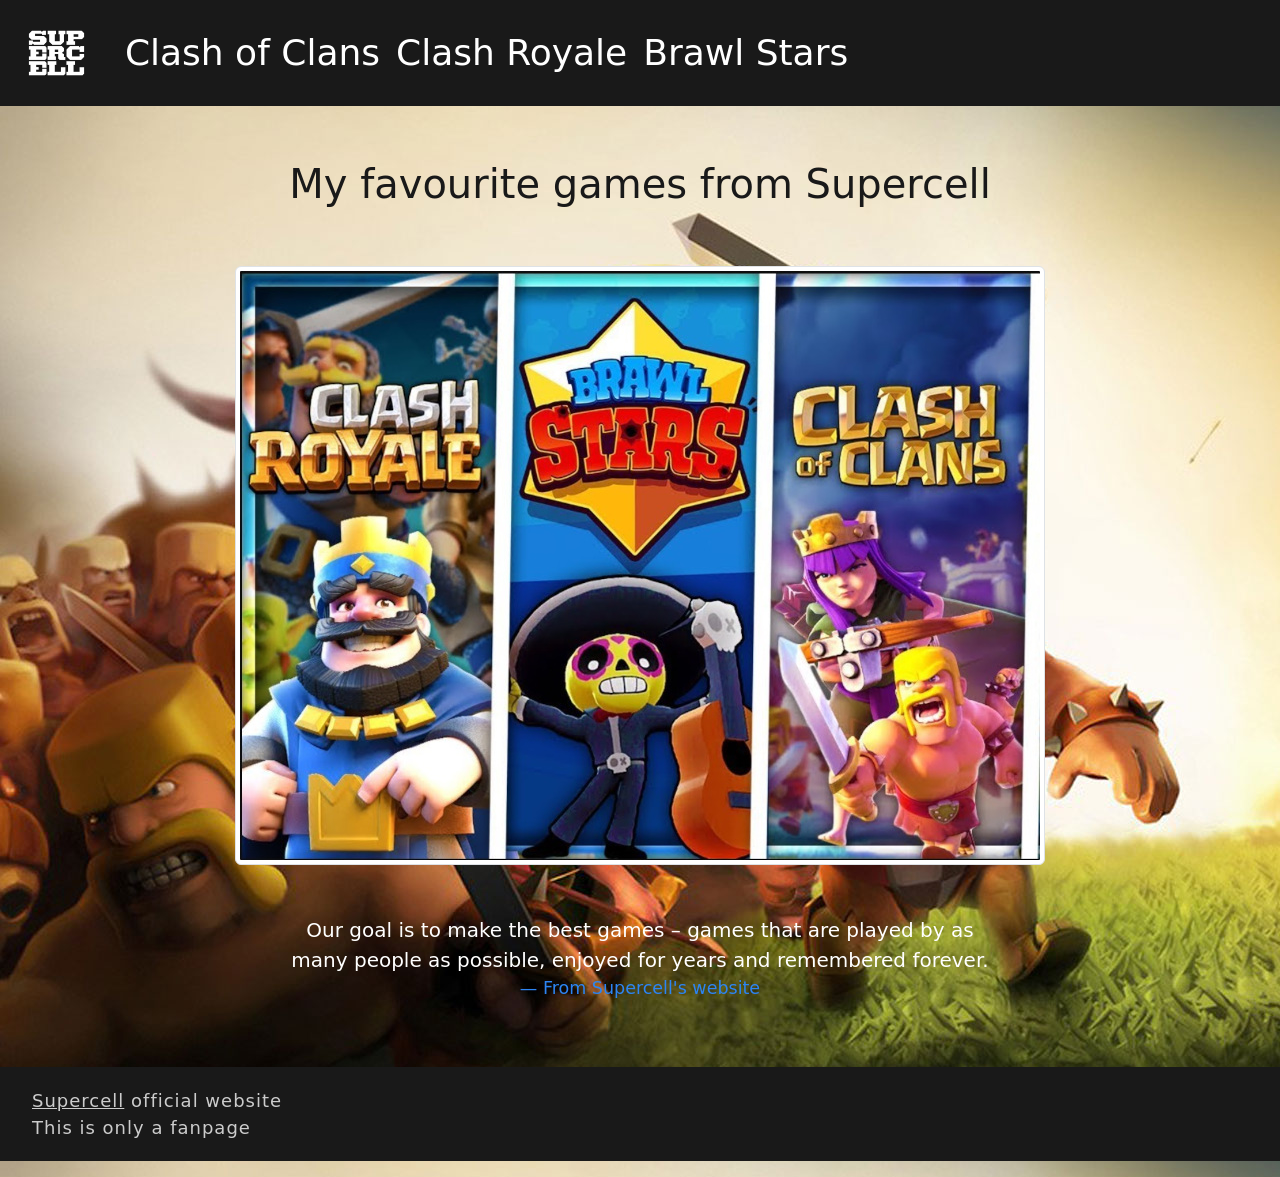
<file: index.html>
<!doctype html>
<html lang="en">
    <head>
        <meta charset="utf-8">
        <meta name="viewport" content="width=device-width, initial-scale=1, shrink-to-fit=no">
        <title>Supercell fanpage</title>
        <script src="https://cdn.jsdelivr.net/npm/bootstrap@5.1.3/dist/js/bootstrap.bundle.min.js"></script>
        <link href="https://cdn.jsdelivr.net/npm/bootstrap@5.1.3/dist/css/bootstrap.min.css" rel="stylesheet">
        <link rel="stylesheet" type="text/css" href="index.css">
    </head>
    <body class="body">
        <header>
          <nav class="navbar navbar-expand-sm">
            <div class="container-fluid">
              <a class="navbar-brand" href="index.html"><img class="logo" src="images/supercell-logo-white-transp.png" height="80" alt="Supercell's logo"></a>
              <button class="navbar-toggler" type="button" data-bs-toggle="collapse" data-bs-target="#collapsibleNavbar">
                <span class="navbar-toggler-icon"><img src="open-iconic-master/svg/menu.svg" height="20" alt="Menu icon"></span>
              </button>
              <div class="collapse navbar-collapse" id="collapsibleNavbar">
                <ul class="navbar-nav">
                  <li class="nav-item">
                    <a class="nav-link" href="sivu1.html">Clash of Clans</a>
                  </li>
                  <li class="nav-item">
                    <a class="nav-link" href="sivu2.html">Clash Royale</a>
                  </li>
                  <li class="nav-item">
                    <a class="nav-link" href="sivu3.html">Brawl Stars</a>
                  </li>
                </ul>
              </div>
            </div>
          </nav> 
        </header>
        <main>
          <div class="container">
            <div class="row">
              <div class="col-sm-12">            
                  <h1 class="text-center">My favourite games from Supercell</h1>
                  <img class="mx-auto img-thumbnail d-block" id="Kansi" src="images/background-img.jpg" alt="Photo of Clash of Clans, Brawl Stars and Clash Royale games">
                <blockquote class="blockquote text-center">
                  <p>Our goal is to make the best games – games that are played by as many people as possible, enjoyed for years and remembered forever.</p>
                  <footer class="blockquote-footer">From Supercell's website</footer>
                </blockquote>
                
              </div>
            </div>
          </div>  
        </main>
        <footer class="footer">
          <div class="container-fluid">
            <ul class="footerul">
              <li><a id="footerlink" href="https://supercell.com/en/">Supercell</a> official website</li>
              <li>This is only a fanpage</li>
              
            </ul>
          </div>
        </footer>
    </body>
</html>
</file>
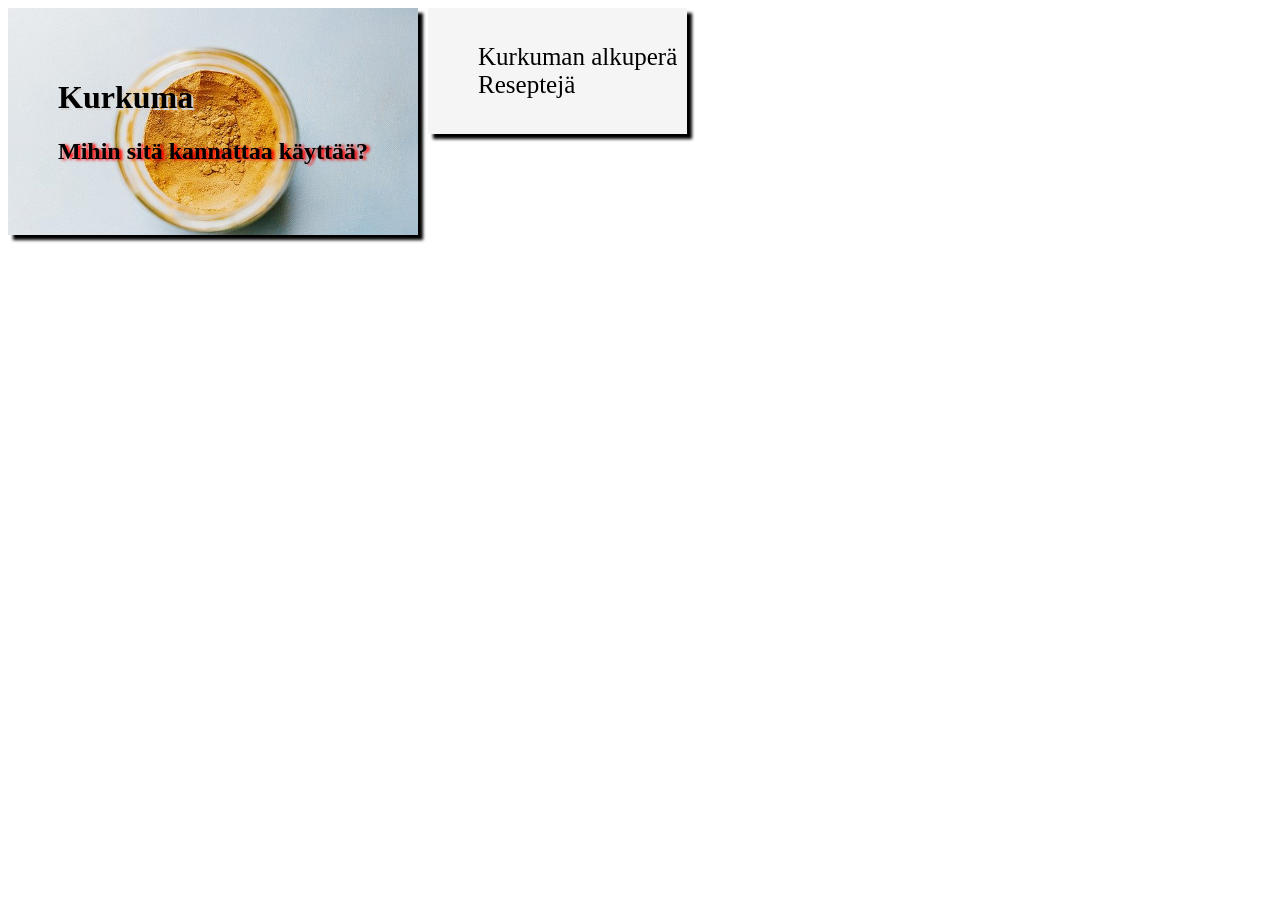
<file: advanced.html>
<!DOCTYPE html>
<html lang="en">
	<head>
		<meta charset="utf-8"/>
		<link rel="stylesheet" type="text/css" href="advanced_style.css">
        <title>advanced css</title>
	</head>
    <body>
        <header class="otsikko">
            <h1 id="pääotsikko">Kurkuma</h1>
            <h2 id="alaotsikko">Mihin sitä kannattaa käyttää?</h2>
        </header>
        <nav>
            <ul>
            <li><a href="index.html">Kurkuman alkuperä</a></li>
            <li><a href="second.html">Reseptejä</a></li> 
            </ul>
        </nav>
    </body>
</html>
</file>
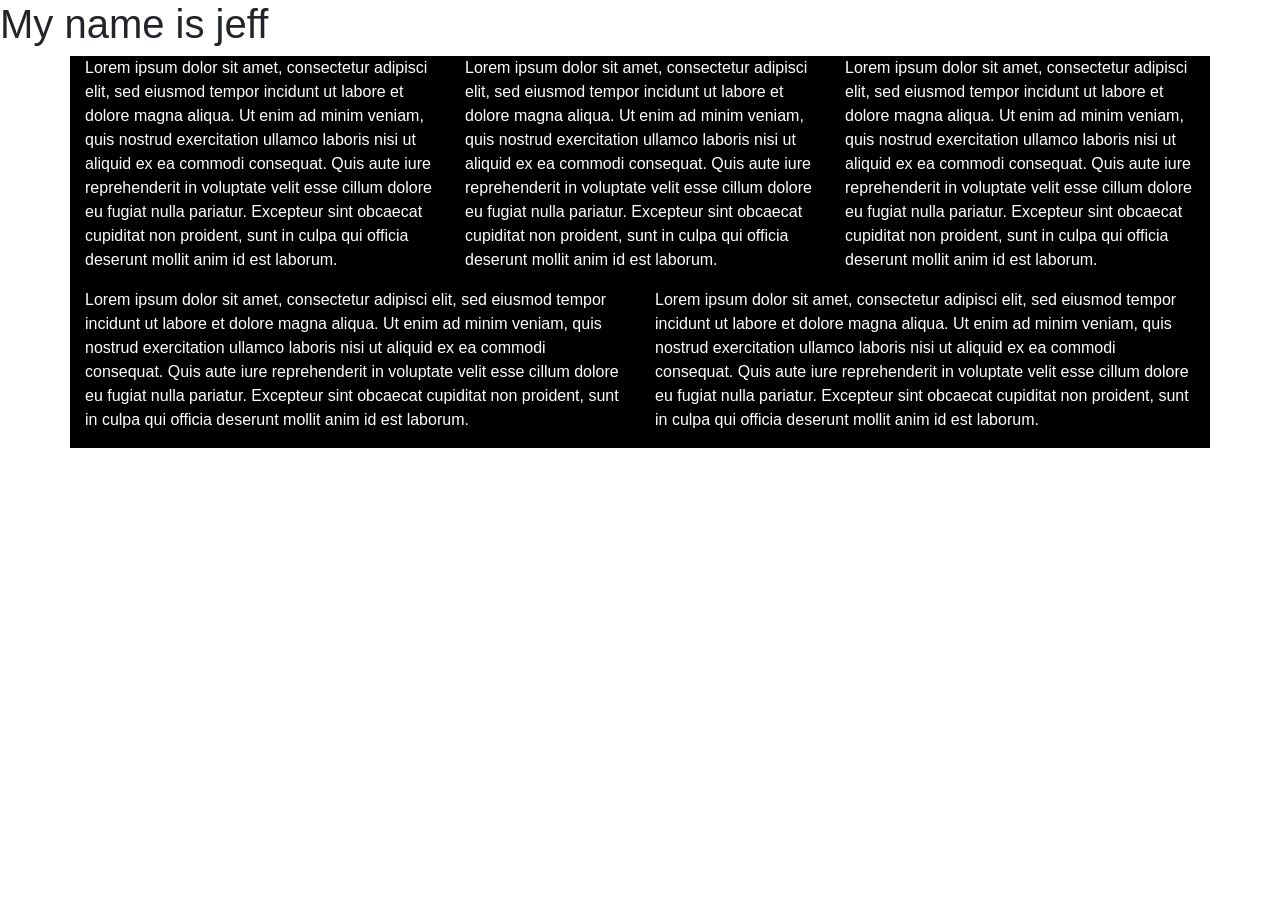
<file: boots.html>
<!doctype html>
<html lang="en">
  <head>
    <!-- Required meta tags -->
    <meta charset="utf-8">
    <meta name="viewport" content="width=device-width, initial-scale=1, shrink-to-fit=no">
    <title>bootstrap</title>
    <!-- Bootstrap CSS -->
    <link rel="stylesheet" href="https://maxcdn.bootstrapcdn.com/bootstrap/4.0.0/css/bootstrap.min.css" integrity="sha384-Gn5384xqQ1aoWXA+058RXPxPg6fy4IWvTNh0E263XmFcJlSAwiGgFAW/dAiS6JXm" crossorigin="anonymous">
    <link rel="stylesheet" type="text/css" href="boots.css">
  </head>
  <body>
    <h1>My name is jeff</h1>
    <div class="container">
    <div class="row">
        <div class="col-sm-4"><p>Lorem ipsum dolor sit amet, consectetur adipisci elit, sed eiusmod tempor incidunt ut labore et dolore magna aliqua. Ut enim ad minim veniam, quis nostrud exercitation ullamco laboris nisi ut aliquid ex ea commodi consequat. Quis aute iure reprehenderit in voluptate velit esse cillum dolore eu fugiat nulla pariatur. Excepteur sint obcaecat cupiditat non proident, sunt in culpa qui officia deserunt mollit anim id est laborum.</p></div>
        <div class="col-sm-4"><p>Lorem ipsum dolor sit amet, consectetur adipisci elit, sed eiusmod tempor incidunt ut labore et dolore magna aliqua. Ut enim ad minim veniam, quis nostrud exercitation ullamco laboris nisi ut aliquid ex ea commodi consequat. Quis aute iure reprehenderit in voluptate velit esse cillum dolore eu fugiat nulla pariatur. Excepteur sint obcaecat cupiditat non proident, sunt in culpa qui officia deserunt mollit anim id est laborum.</p></div>
        <div class="col-sm-4"><p>Lorem ipsum dolor sit amet, consectetur adipisci elit, sed eiusmod tempor incidunt ut labore et dolore magna aliqua. Ut enim ad minim veniam, quis nostrud exercitation ullamco laboris nisi ut aliquid ex ea commodi consequat. Quis aute iure reprehenderit in voluptate velit esse cillum dolore eu fugiat nulla pariatur. Excepteur sint obcaecat cupiditat non proident, sunt in culpa qui officia deserunt mollit anim id est laborum.</p></div>
        </div>
        </div>
    <div class="container">
    <div class="row">
        <div class="col-sm-6"><p>Lorem ipsum dolor sit amet, consectetur adipisci elit, sed eiusmod tempor incidunt ut labore et dolore magna aliqua. Ut enim ad minim veniam, quis nostrud exercitation ullamco laboris nisi ut aliquid ex ea commodi consequat. Quis aute iure reprehenderit in voluptate velit esse cillum dolore eu fugiat nulla pariatur. Excepteur sint obcaecat cupiditat non proident, sunt in culpa qui officia deserunt mollit anim id est laborum.</p></div>
        <div class="col-sm-6"><p>Lorem ipsum dolor sit amet, consectetur adipisci elit, sed eiusmod tempor incidunt ut labore et dolore magna aliqua. Ut enim ad minim veniam, quis nostrud exercitation ullamco laboris nisi ut aliquid ex ea commodi consequat. Quis aute iure reprehenderit in voluptate velit esse cillum dolore eu fugiat nulla pariatur. Excepteur sint obcaecat cupiditat non proident, sunt in culpa qui officia deserunt mollit anim id est laborum.</p></div>
        </div>
        </div>
  </body>
</html>
</file>
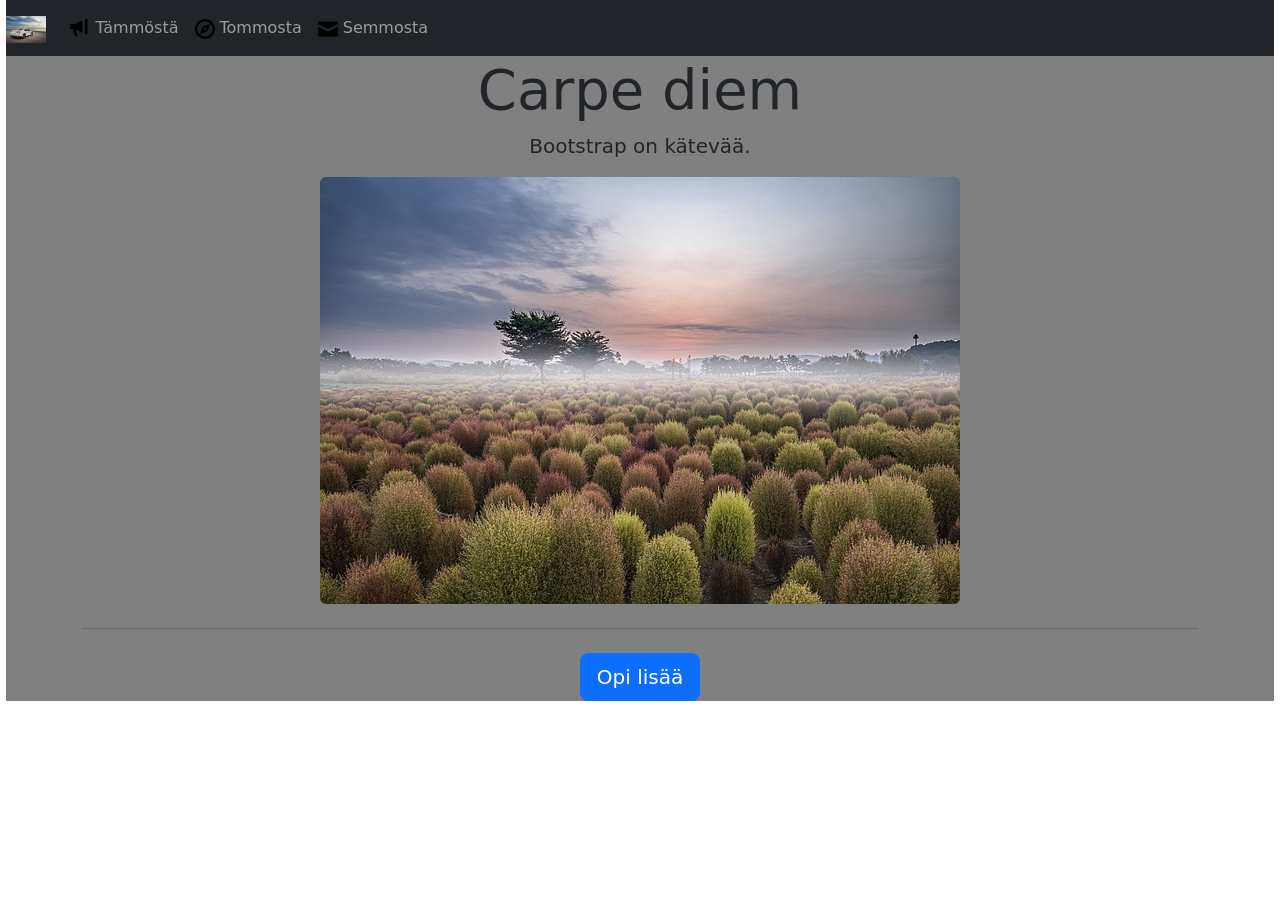
<file: components.html>
<!doctype html>
<html lang="en">
  <head>
    <meta charset="utf-8">
    <meta name="viewport" content="width=device-width, initial-scale=1, shrink-to-fit=no">
    <title>bootstrap</title>
    <script src="https://cdn.jsdelivr.net/npm/bootstrap@5.1.3/dist/js/bootstrap.bundle.min.js"></script>
    <link href="https://cdn.jsdelivr.net/npm/bootstrap@5.1.3/dist/css/bootstrap.min.css" rel="stylesheet">
    <link href="components.css" type="text/css" rel="stylesheet">
  </head>
  <body>
    <nav class="navbar navbar-expand-sm bg-dark navbar-dark">
      
      <a class="navbar-brand" href="#">
        <img src="images/Nissan gt-r.png.jpg" alt="logo" style="width:40px;">
      </a>
      
      <ul class="navbar-nav">
        <li class="nav-item">
          <a class="nav-link" href="#"><img src="open-iconic-master/svg/bullhorn.svg" height="20" class="icons">Tämmöstä</a>
        </li>
        <li class="nav-item">
          <a class="nav-link" href="#"><img src="open-iconic-master/svg/compass.svg" height="20" class="icons">Tommosta</a>
        </li>
        <li class="nav-item">
          <a class="nav-link" href="#"><img src="open-iconic-master/svg/envelope-closed.svg" height="20" class="icons">Semmosta</a>
        </li>
      </ul>
    </nav>
    <header class="jumbotron-fluid">
      <div class="container">
      <h1 class="display-4">Carpe diem</h1>
      <p class="lead">Bootstrap on kätevää.</p>
      <div class="img-fluid"><img src="images/bootstrap.jpg" class="rounded" alt="peltomaisema"></div>
      <hr class="my-4">
      <a class="btn btn-primary btn-lg" href="#" role="button">Opi lisää</a>
    </div>
    </header>
  </body>
</html>
</file>
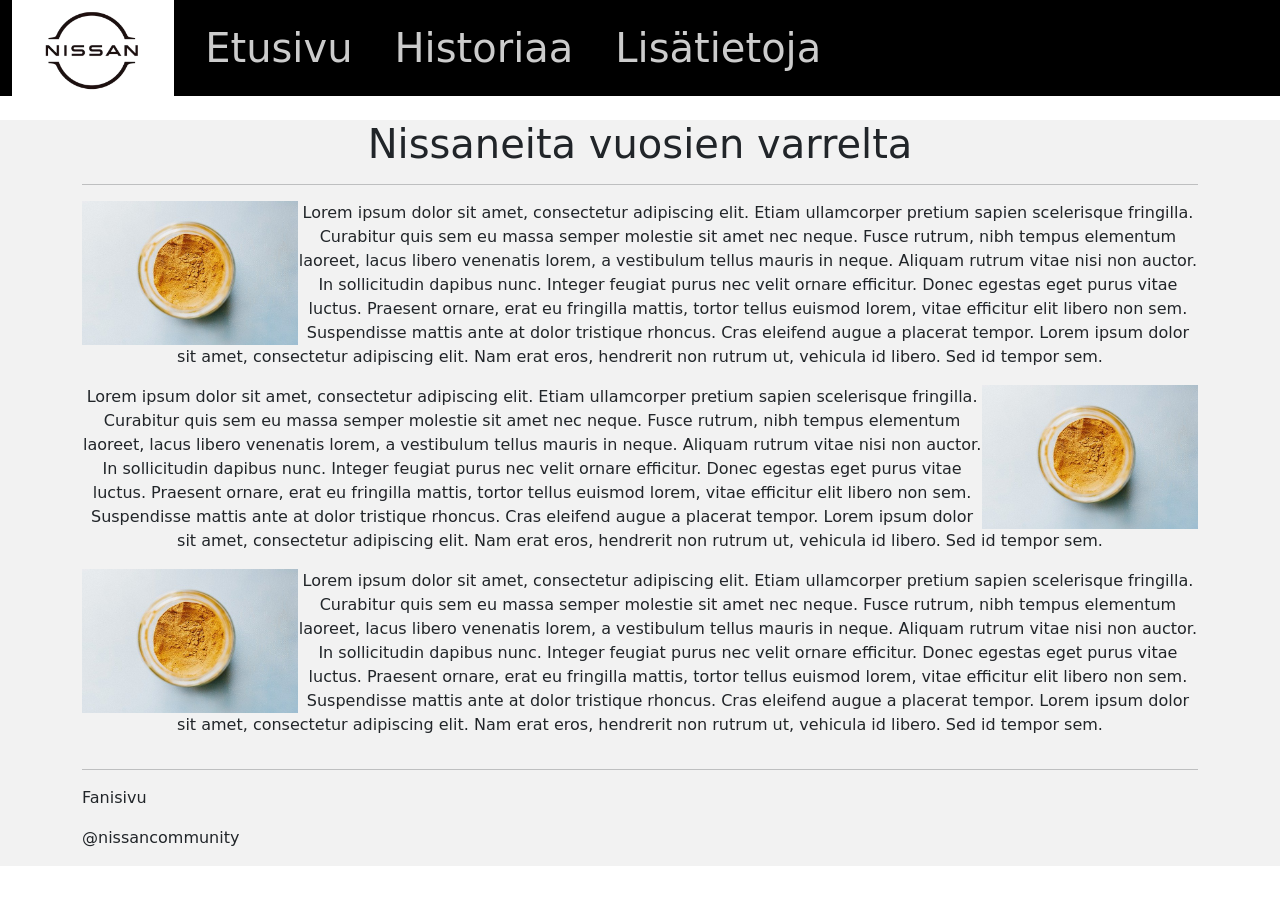
<file: Historiaa.html>
<!doctype html>
<html lang="en">
  <head>
    <meta charset="utf-8">
    <meta name="viewport" content="width=device-width, initial-scale=1, shrink-to-fit=no">
    <title>Nissaneista</title>
    <script src="https://cdn.jsdelivr.net/npm/bootstrap@5.1.3/dist/js/bootstrap.bundle.min.js"></script>
    <link href="https://cdn.jsdelivr.net/npm/bootstrap@5.1.3/dist/css/bootstrap.min.css" rel="stylesheet">
    <link rel="stylesheet" type="text/css" href="Nissanstyle.css">
  </head>
  <body>
    <header>
      <div class="container-fluid">
      <div class="logo">
        <img src="images/Nissan logo.png" height="80px">
      </div>
      <ul class="nav">
        <li class="nav-item">
          <a class="nav-link active" href="wframe.html">Etusivu</a>
        </li>
        <li class="nav-item">
          <a class="nav-link" href="Historiaa.html">Historiaa</a>
        </li>
        <li class="nav-item">
          <a class="nav-link" href="Lisätietoja.html">Lisätietoja</a>
        </li>
      </ul>
      </div>
    </header>
    <main>
		<div class="container my-4">
			<h1 class="text-center my-3">Nissaneita vuosien varrelta</h1>
            <hr> 
          <div class="row">
            <div class="col-md-12">
              <p><img src="images/Kurkuma.jpg" class="float-start" height="144">Lorem ipsum dolor sit amet, consectetur adipiscing elit. Etiam ullamcorper pretium sapien scelerisque fringilla. Curabitur quis sem eu massa semper molestie sit amet nec neque. Fusce rutrum, nibh tempus elementum laoreet, lacus libero venenatis lorem, a vestibulum tellus mauris in neque. Aliquam rutrum vitae nisi non auctor. In sollicitudin dapibus nunc. Integer feugiat purus nec velit ornare efficitur. Donec egestas eget purus vitae luctus. Praesent ornare, erat eu fringilla mattis, tortor tellus euismod lorem, vitae efficitur elit libero non sem. Suspendisse mattis ante at dolor tristique rhoncus. Cras eleifend augue a placerat tempor. Lorem ipsum dolor sit amet, consectetur adipiscing elit. Nam erat eros, hendrerit non rutrum ut, vehicula id libero. Sed id tempor sem.						
              </p>
              <p><img src="images/Kurkuma.jpg" class="float-end" height="144">Lorem ipsum dolor sit amet, consectetur adipiscing elit. Etiam ullamcorper pretium sapien scelerisque fringilla. Curabitur quis sem eu massa semper molestie sit amet nec neque. Fusce rutrum, nibh tempus elementum laoreet, lacus libero venenatis lorem, a vestibulum tellus mauris in neque. Aliquam rutrum vitae nisi non auctor. In sollicitudin dapibus nunc. Integer feugiat purus nec velit ornare efficitur. Donec egestas eget purus vitae luctus. Praesent ornare, erat eu fringilla mattis, tortor tellus euismod lorem, vitae efficitur elit libero non sem. Suspendisse mattis ante at dolor tristique rhoncus. Cras eleifend augue a placerat tempor. Lorem ipsum dolor sit amet, consectetur adipiscing elit. Nam erat eros, hendrerit non rutrum ut, vehicula id libero. Sed id tempor sem.						
              </p>
              <p><img src="images/Kurkuma.jpg" class="float-start" height="144">Lorem ipsum dolor sit amet, consectetur adipiscing elit. Etiam ullamcorper pretium sapien scelerisque fringilla. Curabitur quis sem eu massa semper molestie sit amet nec neque. Fusce rutrum, nibh tempus elementum laoreet, lacus libero venenatis lorem, a vestibulum tellus mauris in neque. Aliquam rutrum vitae nisi non auctor. In sollicitudin dapibus nunc. Integer feugiat purus nec velit ornare efficitur. Donec egestas eget purus vitae luctus. Praesent ornare, erat eu fringilla mattis, tortor tellus euismod lorem, vitae efficitur elit libero non sem. Suspendisse mattis ante at dolor tristique rhoncus. Cras eleifend augue a placerat tempor. Lorem ipsum dolor sit amet, consectetur adipiscing elit. Nam erat eros, hendrerit non rutrum ut, vehicula id libero. Sed id tempor sem.						
              </p>
            </div>
          </div>
          <hr>
          <div class="row">
            <div class="col">
                <p>Fanisivu</p> 
                <p>@nissancommunity</p>
            </div>
          </div>
        
    </div>
    </main>
    </body>
</html>
</file>
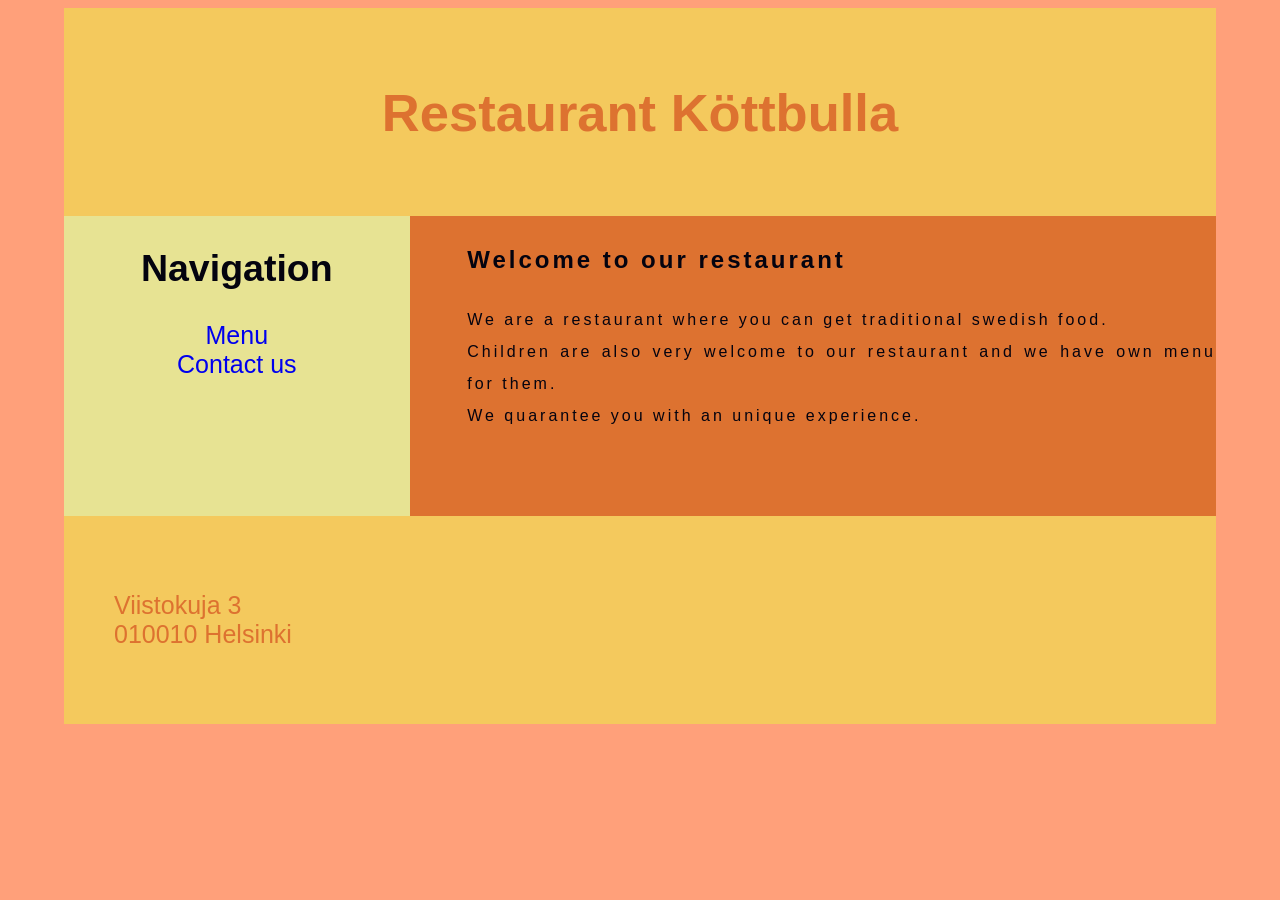
<file: layout.html>
<!DOCTYPE html>
<html lang="EN">
	<head>
		<meta charset="utf-8"/>
		<link rel="stylesheet" type="text/css" href="layout.css">
        <title>Fine layout</title>
	</head>
    <body>
        <section>
        <header>
            <h1>Restaurant Köttbulla</h1>
        </header>
        <nav> 
            <h2>Navigation</h2>
            <a href="index.html">Menu</a> <br/>
            <a href="second.html">Contact us</a>
        </nav>
        <article>
            <h2>Welcome to our restaurant</h2>
            <p>We are a restaurant where you can get traditional swedish food.<br/>
            Children are also very welcome to our restaurant and we have own menu for them.<br/>
            We quarantee you with an unique experience.
            </p>
        </article>
    </section>
    <footer>
        <p>
        Viistokuja 3<br/>
        010010 Helsinki
        </p>
    </footer>
    </body>
</html>
</file>
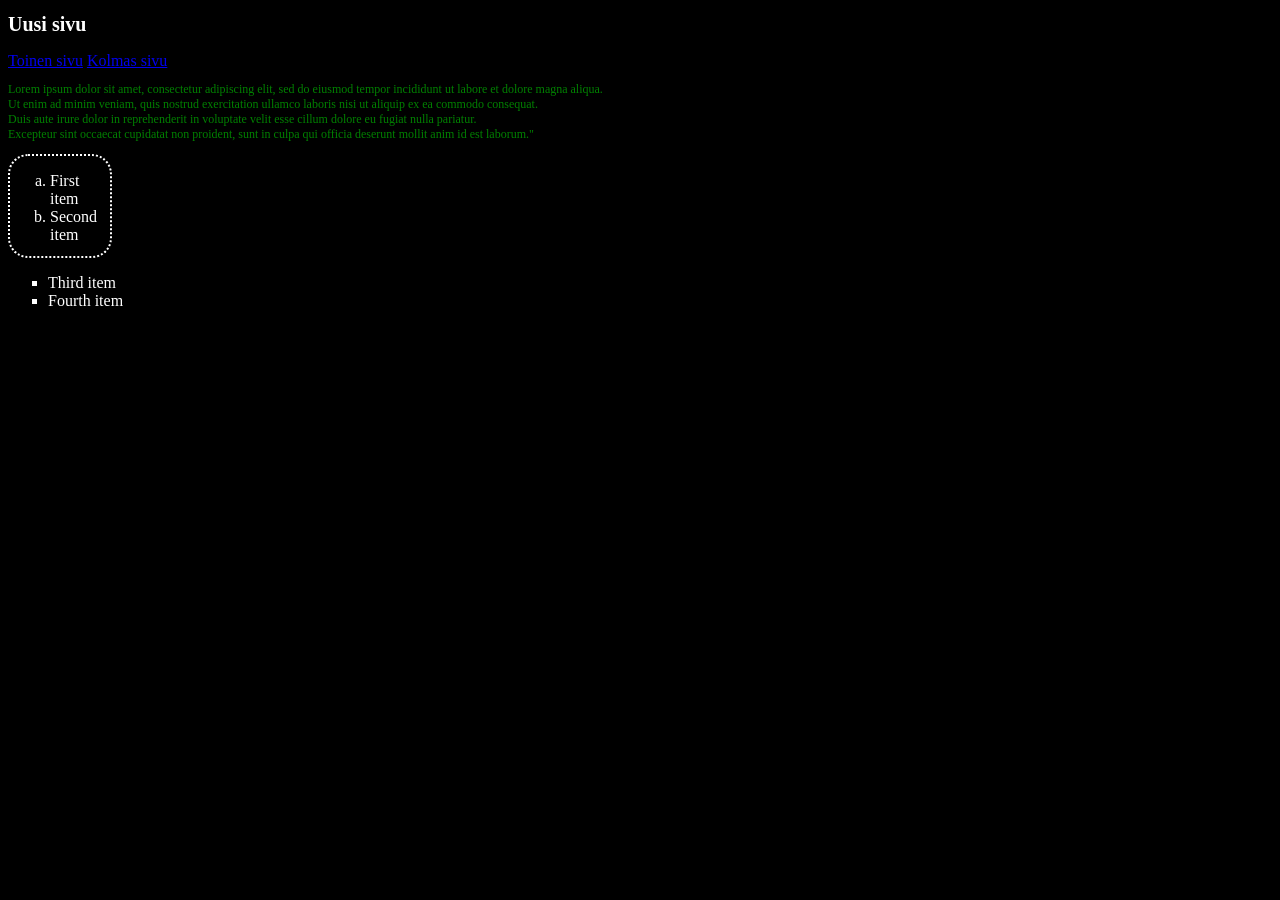
<file: Lindex.html>
<!DOCTYPE html>
<html lang="en">
	<head>
		<meta charset="utf-8"/>
		<link rel="stylesheet" type="text/css" href="styles.css">
	</head>
	<body>
			<H1>Uusi sivu</H1>
			<ul></ul>
            <a href="second.html">Toinen sivu</a>
			<a href="third.html">Kolmas sivu</a>
			</ul>
			<p>Lorem ipsum dolor sit amet, consectetur adipiscing elit, sed do eiusmod tempor incididunt ut labore et dolore magna aliqua.
			<br> Ut enim ad minim veniam, quis nostrud exercitation ullamco laboris nisi ut aliquip ex ea commodo consequat. 
			<br> Duis aute irure dolor in reprehenderit in voluptate velit esse cillum dolore eu fugiat nulla pariatur. 
			<br>Excepteur sint occaecat cupidatat non proident, sunt in culpa qui officia deserunt mollit anim id est laborum."
		<div class="style">
		<ol>
			<li>First item</li>
			<li>Second item</li> 
		</ol>
		</div>
		<ul>
			<li>Third item</li>
			<li>Fourth item</li>
		</ul>
	</body>
</html>
</file>
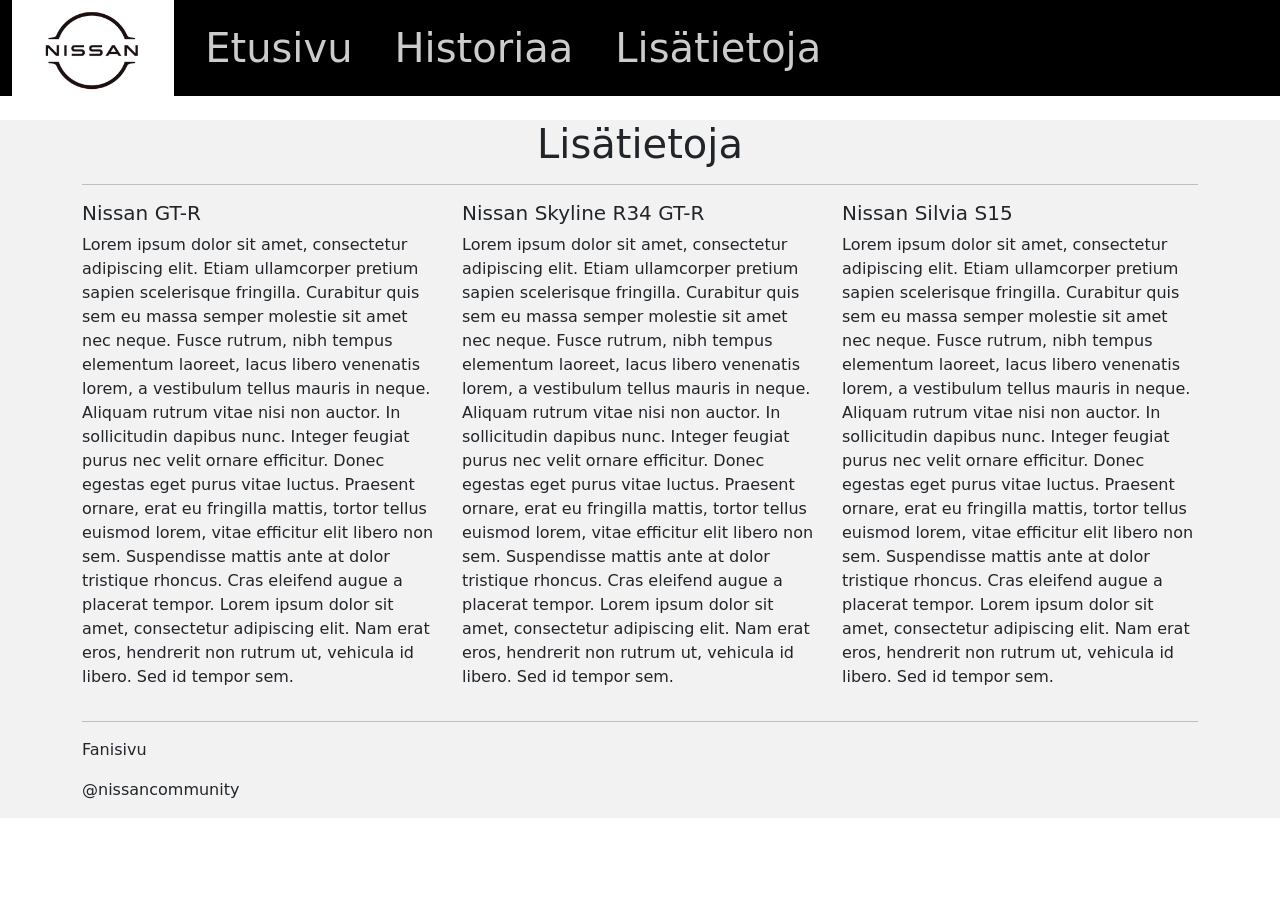
<file: Lisätietoja.html>
<!doctype html>
<html lang="en">
  <head>
    <meta charset="utf-8">
    <meta name="viewport" content="width=device-width, initial-scale=1, shrink-to-fit=no">
    <title>Nissaneista</title>
    <script src="https://cdn.jsdelivr.net/npm/bootstrap@5.1.3/dist/js/bootstrap.bundle.min.js"></script>
    <link href="https://cdn.jsdelivr.net/npm/bootstrap@5.1.3/dist/css/bootstrap.min.css" rel="stylesheet">
    <link rel="stylesheet" type="text/css" href="Nissanstyle.css">
  </head>
  <body>
    <header>
      <div class="container-fluid">
      <div class="logo">
        <img src="images/Nissan logo.png" height="80px">
      </div>
      <ul class="nav">
        <li class="nav-item">
          <a class="nav-link active" href="wframe.html">Etusivu</a>
        </li>
        <li class="nav-item">
          <a class="nav-link" href="Historiaa.html">Historiaa</a>
        </li>
        <li class="nav-item">
          <a class="nav-link" href="Lisätietoja.html">Lisätietoja</a>
        </li>
      </ul>
      </div>
    </header>
    <main>
        <div class="container my-4">
			<h1 class="text-center my-3">Lisätietoja</h1>
            <hr> 
          <div class="row">
            <div class="col-md-4">
                <h5>Nissan GT-R</h5>
                <p>Lorem ipsum dolor sit amet, consectetur adipiscing elit. Etiam ullamcorper pretium sapien scelerisque fringilla. Curabitur quis sem eu massa semper molestie sit amet nec neque. Fusce rutrum, nibh tempus elementum laoreet, lacus libero venenatis lorem, a vestibulum tellus mauris in neque. Aliquam rutrum vitae nisi non auctor. In sollicitudin dapibus nunc. Integer feugiat purus nec velit ornare efficitur. Donec egestas eget purus vitae luctus. Praesent ornare, erat eu fringilla mattis, tortor tellus euismod lorem, vitae efficitur elit libero non sem. Suspendisse mattis ante at dolor tristique rhoncus. Cras eleifend augue a placerat tempor. Lorem ipsum dolor sit amet, consectetur adipiscing elit. Nam erat eros, hendrerit non rutrum ut, vehicula id libero. Sed id tempor sem.</p>
            </div>
            <div class="col-md-4">
                <h5>Nissan Skyline R34 GT-R</h5>
                <p>Lorem ipsum dolor sit amet, consectetur adipiscing elit. Etiam ullamcorper pretium sapien scelerisque fringilla. Curabitur quis sem eu massa semper molestie sit amet nec neque. Fusce rutrum, nibh tempus elementum laoreet, lacus libero venenatis lorem, a vestibulum tellus mauris in neque. Aliquam rutrum vitae nisi non auctor. In sollicitudin dapibus nunc. Integer feugiat purus nec velit ornare efficitur. Donec egestas eget purus vitae luctus. Praesent ornare, erat eu fringilla mattis, tortor tellus euismod lorem, vitae efficitur elit libero non sem. Suspendisse mattis ante at dolor tristique rhoncus. Cras eleifend augue a placerat tempor. Lorem ipsum dolor sit amet, consectetur adipiscing elit. Nam erat eros, hendrerit non rutrum ut, vehicula id libero. Sed id tempor sem.</p>
            </div>
            <div class="col-md-4">
                <h5>Nissan Silvia S15</h5>
                <p>Lorem ipsum dolor sit amet, consectetur adipiscing elit. Etiam ullamcorper pretium sapien scelerisque fringilla. Curabitur quis sem eu massa semper molestie sit amet nec neque. Fusce rutrum, nibh tempus elementum laoreet, lacus libero venenatis lorem, a vestibulum tellus mauris in neque. Aliquam rutrum vitae nisi non auctor. In sollicitudin dapibus nunc. Integer feugiat purus nec velit ornare efficitur. Donec egestas eget purus vitae luctus. Praesent ornare, erat eu fringilla mattis, tortor tellus euismod lorem, vitae efficitur elit libero non sem. Suspendisse mattis ante at dolor tristique rhoncus. Cras eleifend augue a placerat tempor. Lorem ipsum dolor sit amet, consectetur adipiscing elit. Nam erat eros, hendrerit non rutrum ut, vehicula id libero. Sed id tempor sem.</p>
            </div> 
           </div>
           
           <hr>
            <div class="row">
            <div class="col">
                <p>Fanisivu</p>
                <p>@nissancommunity</p>
            </div>
            </div>
        </div>
    </main>
    </body>
</html>
</file>
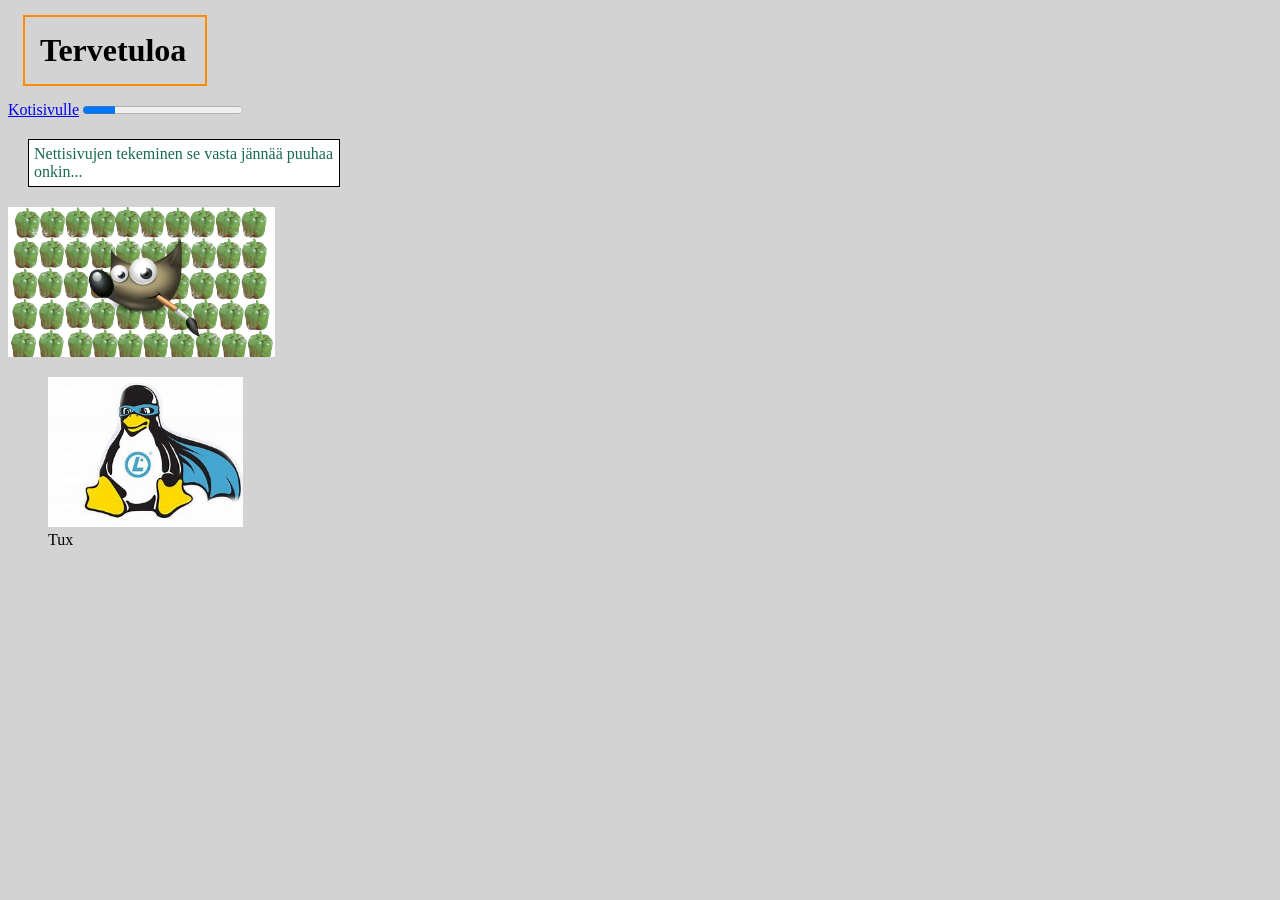
<file: second.html>
<!DOCTYPE html>
<html>
	<head>
		<meta charset="utf-8"/>
		<link rel="stylesheet" type="text/css" href="second.css">
	</head>
	<body>
        <H1>Tervetuloa</H1>

        <a href="Lindex.html">Kotisivulle</a>   

        <progress value="10" max="50"></progress>

        <p>Nettisivujen tekeminen se vasta jännää puuhaa onkin... </p>
         
        <img src="images/Paprika.png" alt="Taideteos" height="150px" />

        <figure>
            <img src="images/tux.jpg" alt="linux pingviini" height="150px" />
            <figcaption>Tux</figcaption>
        </figure>       
    
    
	</body>
</html>
</file>
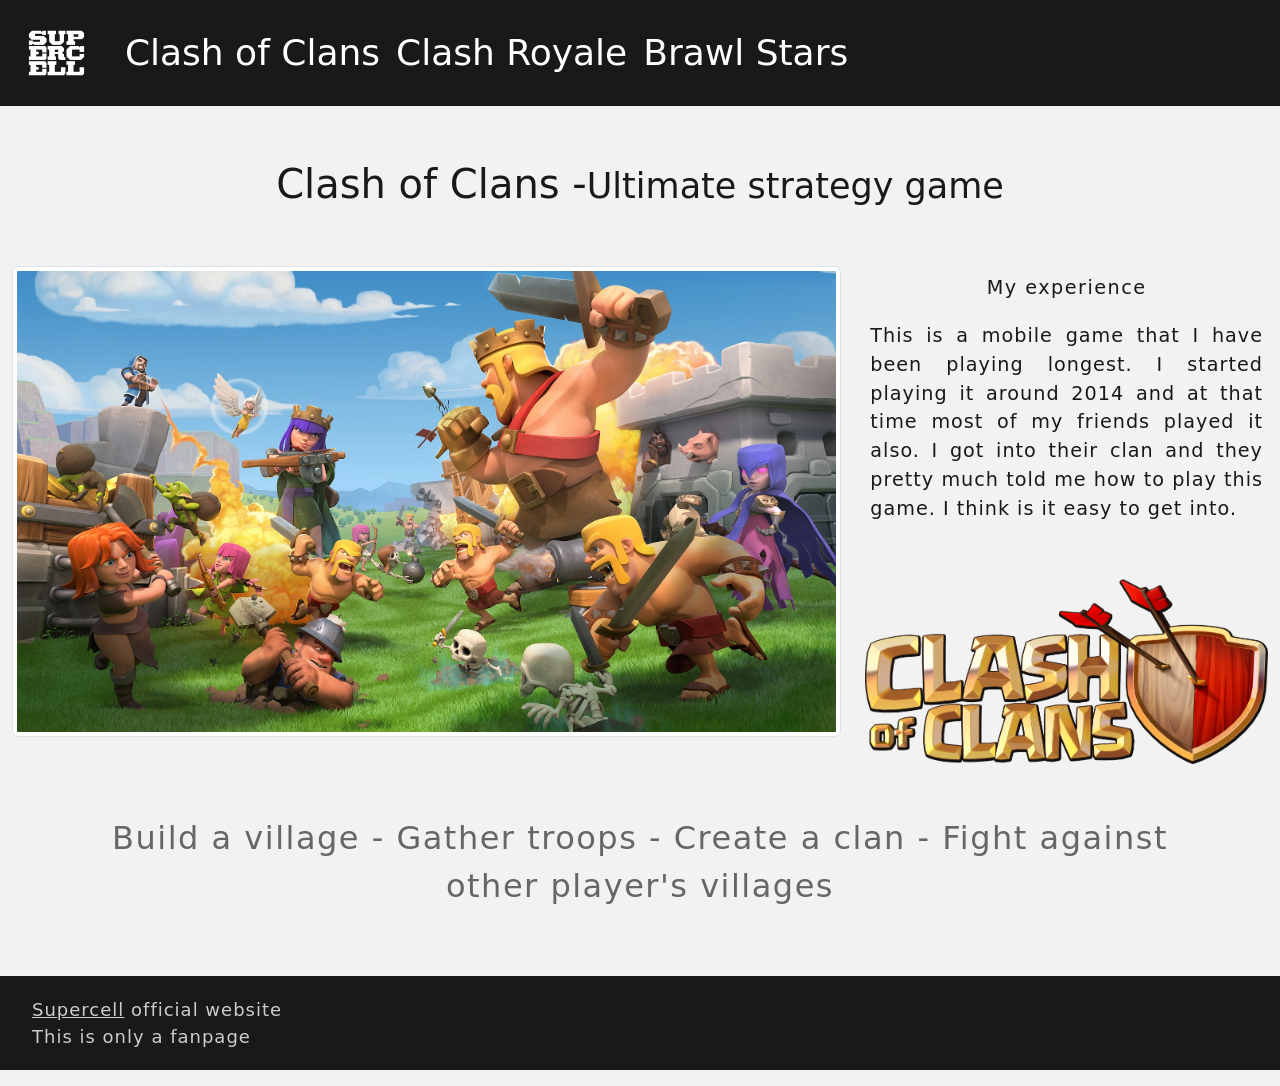
<file: sivu1.html>
<!doctype html>
<html lang="en">
    <head>
        <meta charset="utf-8">
        <meta name="viewport" content="width=device-width, initial-scale=1, shrink-to-fit=no">
        <title>Supercell fanpage</title>
        <script src="https://cdn.jsdelivr.net/npm/bootstrap@5.1.3/dist/js/bootstrap.bundle.min.js"></script>
        <link href="https://cdn.jsdelivr.net/npm/bootstrap@5.1.3/dist/css/bootstrap.min.css" rel="stylesheet">
        <link rel="stylesheet" type="text/css" href="index.css">
    </head>
    <body>
        <header>
          <nav class="navbar navbar-expand-sm ">
            <div class="container-fluid">
              <a class="navbar-brand" href="index.html"><img class="logo" src="images/supercell-logo-white-transp.png" height="80" alt="Supercell's logo"></a>
              <button class="navbar-toggler" type="button" data-bs-toggle="collapse" data-bs-target="#collapsibleNavbar">
                <span class="navbar-toggler-icon"><img src="open-iconic-master/svg/menu.svg" height="20" alt="Menu icon"></span>
              </button>
              <div class="collapse navbar-collapse" id="collapsibleNavbar">
                <ul class="navbar-nav">
                  <li class="nav-item">
                    <a class="nav-link sivu1" href="sivu1.html">Clash of Clans</a>
                  </li>
                  <li class="nav-item">
                    <a class="nav-link sivu1" href="sivu2.html">Clash Royale</a>
                  </li>
                  <li class="nav-item">
                    <a class="nav-link sivu1" href="sivu3.html">Brawl Stars</a>
                  </li>
                </ul>
              </div>
            </div>
          </nav> 
        </header>
        <main>
          <div class="container-fluid">
            <div class="row">
              <div class="col-sm-12">
                <h1 class="text-center">Clash of Clans -<small>Ultimate strategy game</small></h1>
              </div>
              <div class="col-sm-8">
                <img src="images/clashofclans banner.jpg" class="img-thumbnail" alt="Clash of Clans banner" width="988" id="clashclansbanner">
              </div>
              <div class="col-sm-4">
                <h6 class="text-center">My experience</h6>
                <p id="clashofclanstext">This is a mobile game that I have been playing longest. I started  playing it around 2014 and at that time most of my friends played  it also. I got into their clan and they pretty much told me how to play this game. I think is it easy to get into.</p>
                <img src="images/Clash of clans.png" class="mx-auto d-block img-fluid" alt="clash of clans logo" height="200">
              </div>
              <div class="col-sm-12">
               <p id="alateksti" class="text-center">Build a village - Gather troops - Create a clan - Fight against other player's villages</p>
              </div>
            </div>
          </div>
        </main>
        <footer class="footer">
          <div class="container-fluid">
            <ul class="footerul">
              <li><a id="footerlink" href="https://supercell.com/en/">Supercell</a> official website</li>
              <li>This is only a fanpage</li>
              
            </ul>
          </div>
        </footer>
    </body>
</html>
</file>
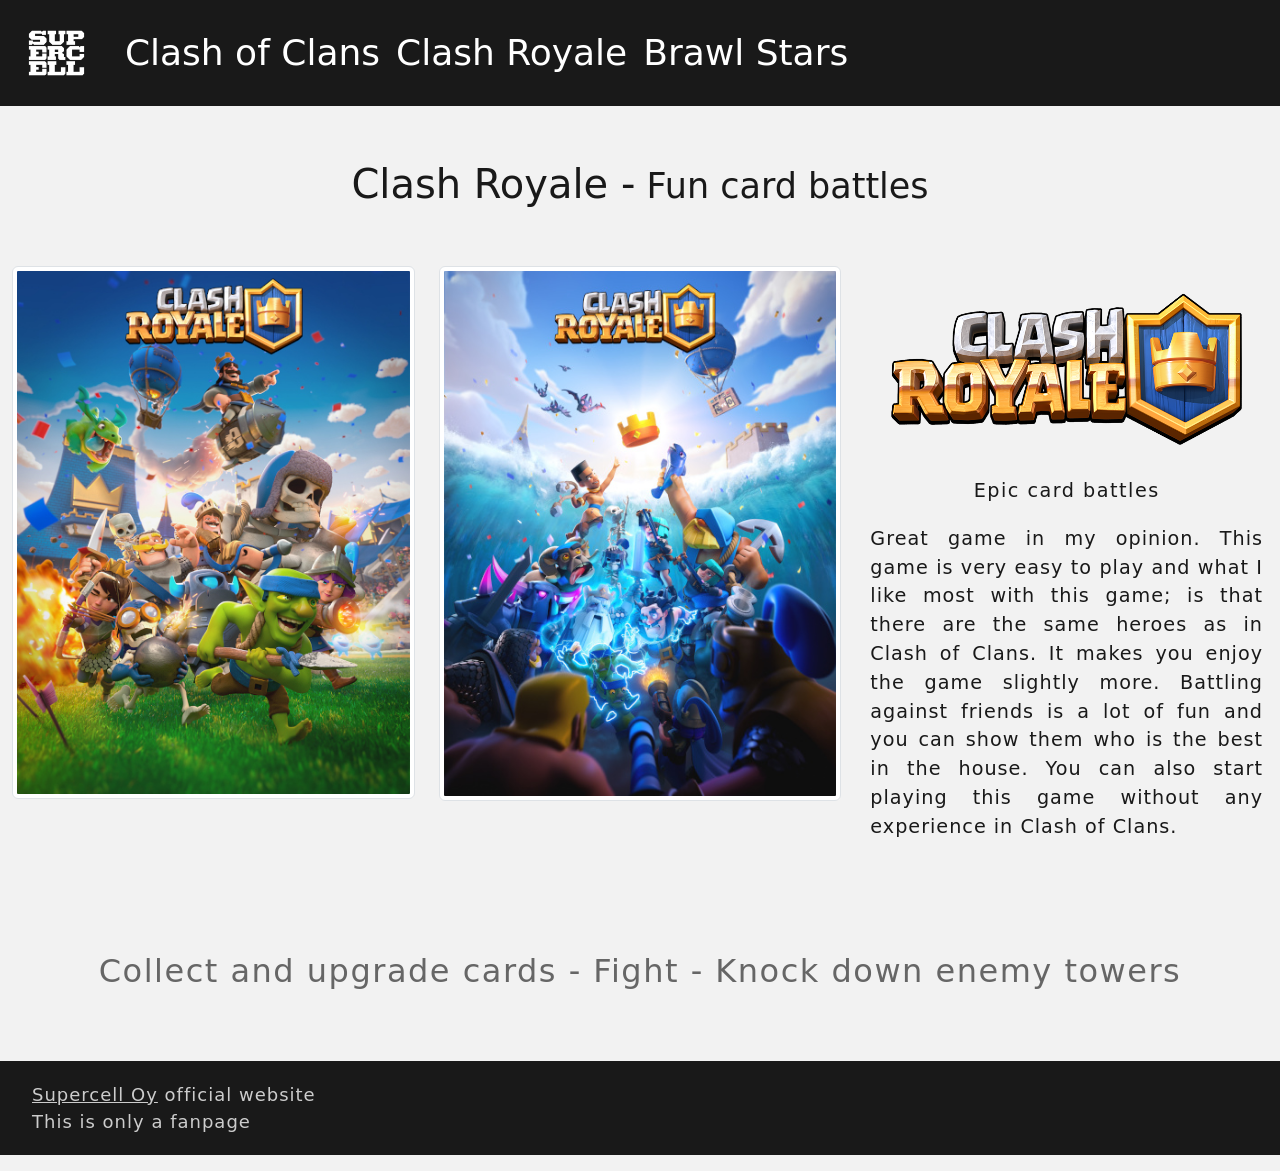
<file: sivu2.html>
<!doctype html>
<html lang="en">
    <head>
        <meta charset="utf-8">
        <meta name="viewport" content="width=device-width, initial-scale=1, shrink-to-fit=no">
        <title>Supercell fanpage</title>
        <script src="https://cdn.jsdelivr.net/npm/bootstrap@5.1.3/dist/js/bootstrap.bundle.min.js"></script>
        <link href="https://cdn.jsdelivr.net/npm/bootstrap@5.1.3/dist/css/bootstrap.min.css" rel="stylesheet">
        <link rel="stylesheet" type="text/css" href="index.css">
    </head>
    <body>
      <header>
      <nav class="navbar navbar-expand-sm ">
        <div class="container-fluid">
          <a class="navbar-brand" href="index.html"><img class="logo" src="images/supercell-logo-white-transp.png" height="80" alt="Supercell's logo"></a>
          <button class="navbar-toggler" type="button" data-bs-toggle="collapse" data-bs-target="#collapsibleNavbar">
            <span class="navbar-toggler-icon"><img src="open-iconic-master/svg/menu.svg" height="20" alt="Menu icon"></span>
          </button>
          <div class="collapse navbar-collapse" id="collapsibleNavbar">
            <ul class="navbar-nav">
              <li class="nav-item">
                <a class="nav-link sivu2" href="sivu1.html">Clash of Clans</a>
              </li>
              <li class="nav-item">
                <a class="nav-link sivu2" href="sivu2.html">Clash Royale</a>
              </li>
              <li class="nav-item">
                <a class="nav-link sivu2" href="sivu3.html">Brawl Stars</a>
              </li>
            </ul>
          </div>
        </div>
        </nav>
        </header> 
        <main>
          <div class="container-fluid">
            <div class="row">
              <div class="col-sm-12">
                <h1 class="text-center">Clash Royale -<small> Fun card battles</small></h1>
              </div>
              <div class="col-sm">
                <img src="images/Clashroyale banner.jpg" class="img-thumbnail" alt="Clash Royale banner" >
              </div>
              <div class="col-sm">
                <img src="images/Clashroyale banner 2.jpg" class="img-thumbnail" alt="Clash Royale banner2" >
              </div>
              <div class="col-sm clashroyale">
                <img src="images/clashroyale_logo.png" class="mx-auto d-block img-fluid" alt="clash royale logo" height="200">
                <h6 class="text-center">Epic card battles</h6>
                <p id="clashofclanstext">Great game in my opinion. This game is very easy to play and what I like most with this game; is that there are the same heroes as in Clash of Clans. It makes you enjoy the game slightly more. Battling against friends is a lot of fun and you can show them who is the best in the house. You can also start playing this game without any experience in Clash of Clans.</p>
                
              </div>
              <div class="col-sm-12">
               <p id="alateksti" class="text-center">Collect and upgrade cards - Fight - Knock down enemy towers</p>
              </div>
            </div>
          </div>
        </main>
        <footer class="footer">
          <div class="container-fluid">
            <ul class="footerul">
              <li><a id="footerlink" href="https://supercell.com/en/">Supercell Oy</a> official website</li>
              <li>This is only a fanpage</li>
            </ul>
        </div>
        </footer>
    </body>
</html>
</file>
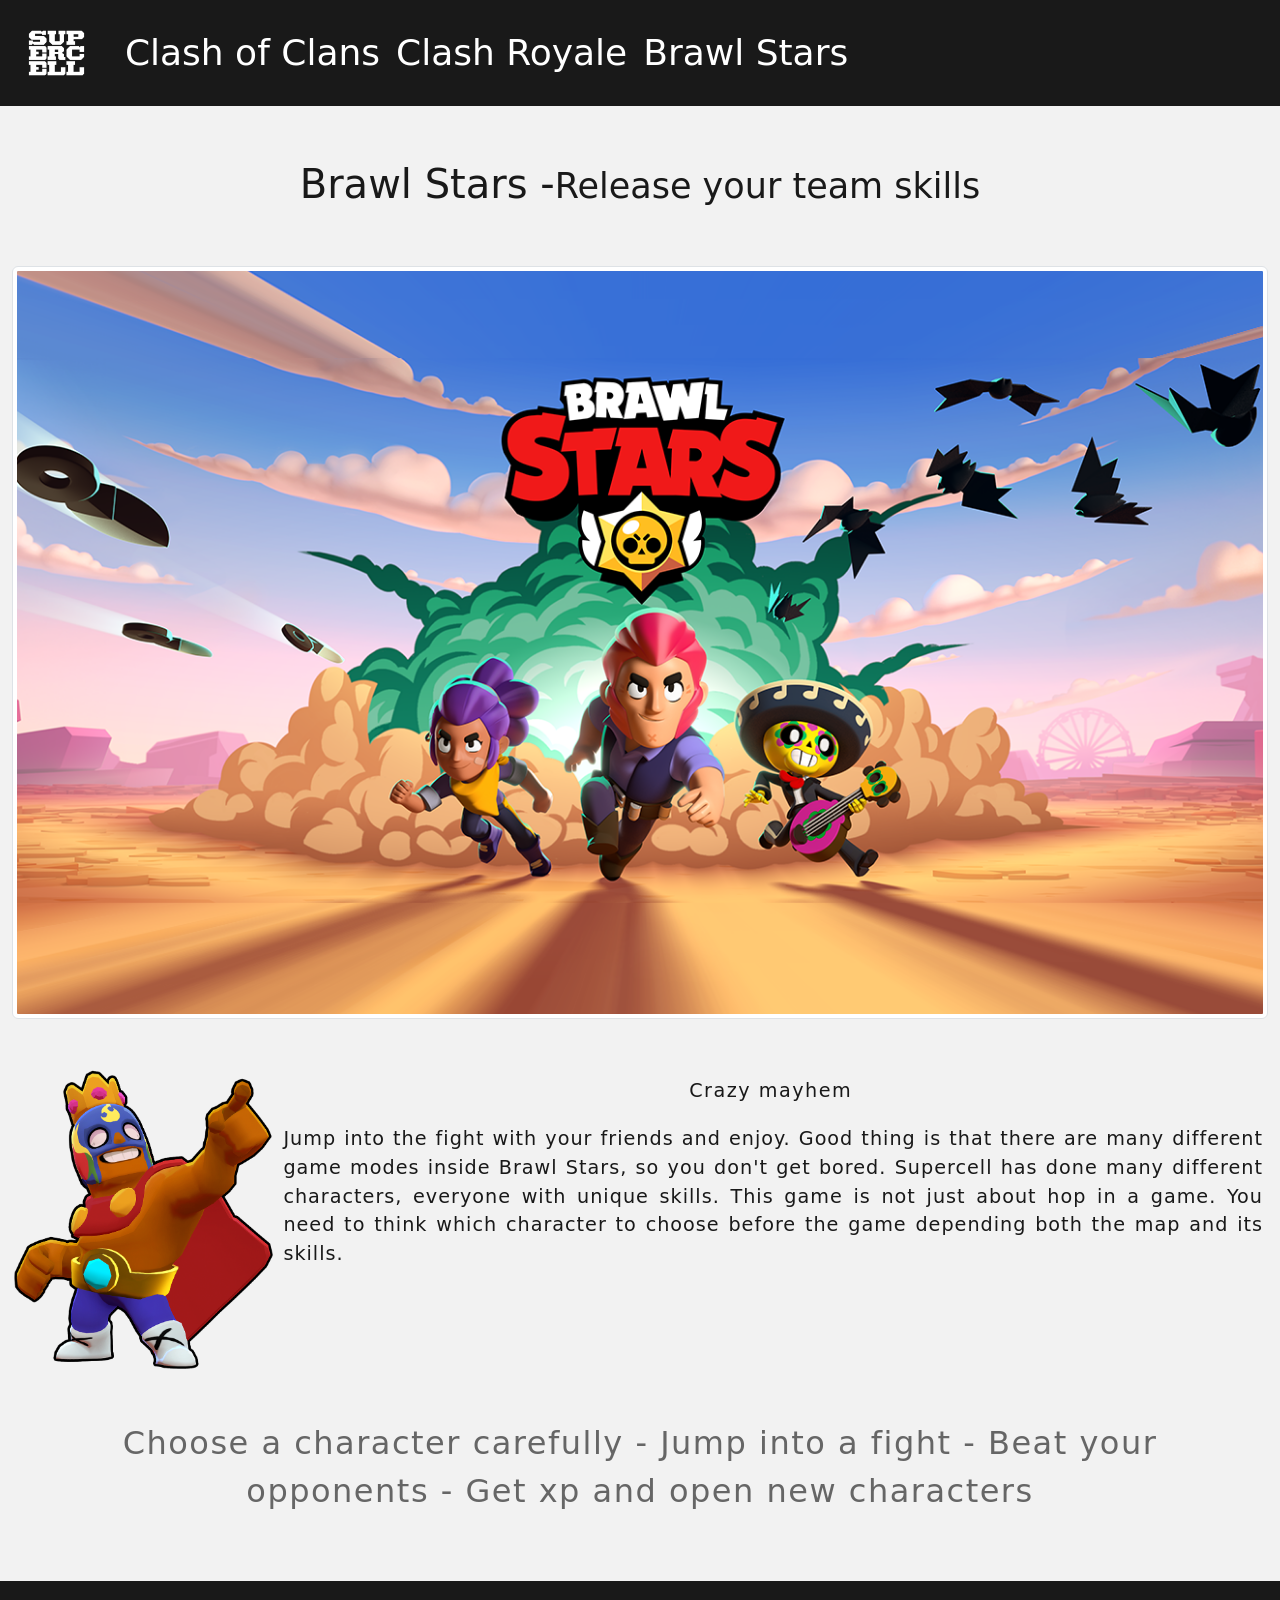
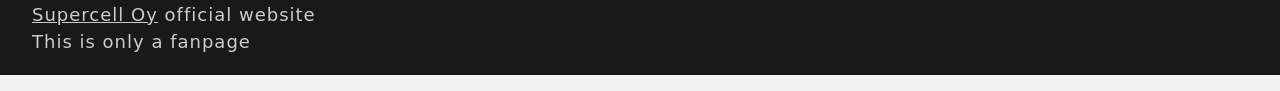
<file: sivu3.html>
<!doctype html>
<html lang="en">
    <head>
        <meta charset="utf-8">
        <meta name="viewport" content="width=device-width, initial-scale=1, shrink-to-fit=no">
        <title>Supercell fanpage</title>
        <script src="https://cdn.jsdelivr.net/npm/bootstrap@5.1.3/dist/js/bootstrap.bundle.min.js"></script>
        <link href="https://cdn.jsdelivr.net/npm/bootstrap@5.1.3/dist/css/bootstrap.min.css" rel="stylesheet">
        <link rel="stylesheet" type="text/css" href="index.css">
    </head>
    <body>
        <header>
          <nav class="navbar navbar-expand-sm ">
            <div class="container-fluid">
              <a class="navbar-brand" href="index.html"><img class="logo" src="images/supercell-logo-white-transp.png" height="80" alt="Supercell's logo"></a>
              <button class="navbar-toggler" type="button" data-bs-toggle="collapse" data-bs-target="#collapsibleNavbar">
                <span class="navbar-toggler-icon"><img src="open-iconic-master/svg/menu.svg" height="20" alt="Menu icon"></span>
              </button>
              <div class="collapse navbar-collapse" id="collapsibleNavbar">
                <ul class="navbar-nav">
                  <li class="nav-item">
                    <a class="nav-link sivu3" href="sivu1.html">Clash of Clans</a>
                  </li>
                  <li class="nav-item">
                    <a class="nav-link sivu3" href="sivu2.html">Clash Royale</a>
                  </li>
                  <li class="nav-item">
                    <a class="nav-link sivu3" href="sivu3.html">Brawl Stars</a>
                  </li>
                </ul>
              </div>
            </div>
          </nav> 
        </header>
        <main>
        
          <div class="container-fluid">
            <div class="row">
                <div class="col-sm-12">
                  <h1 class="text-center">Brawl Stars -<small>Release your team skills</small></h1>
                </div>
                <div class="col-sm-12">
                  <img src="images/brawlstars.png" class="img-thumbnail d-block mx-auto" alt="Brawl Stars banner" >
                </div>
                
                <div class="col-sm-12 brawlstars d-block mx-auto">
                  <img src="images/el primo 2.png" class="float-start primo" alt="Brawl Star character" height="300">
                  <h6 class="text-center">Crazy mayhem</h6>
                  <p id="clashofclanstext">Jump into the fight with your friends and enjoy. Good thing is that there are many different game modes inside Brawl Stars, so you don't get bored. Supercell has done many different characters, everyone with unique skills. This game is not just about hop in a game. You need to think which character to choose before the game depending both the map and its skills.</p>
                </div>
                <div class="col-sm-12">
                 <p id="alateksti" class="text-center">Choose a character carefully - Jump into a fight - Beat your opponents - Get xp and open new characters</p>
                </div>
            </div>
          </div>
        </main>
        <footer class="footer">
          <div class="container-fluid">
            <ul class="footerul">
              <li><a id="footerlink" href="https://supercell.com/en/">Supercell Oy</a> official website</li>
              <li>This is only a fanpage</li>
              
            </ul>
          </div>
        </footer>
    </body>
</html>
</file>
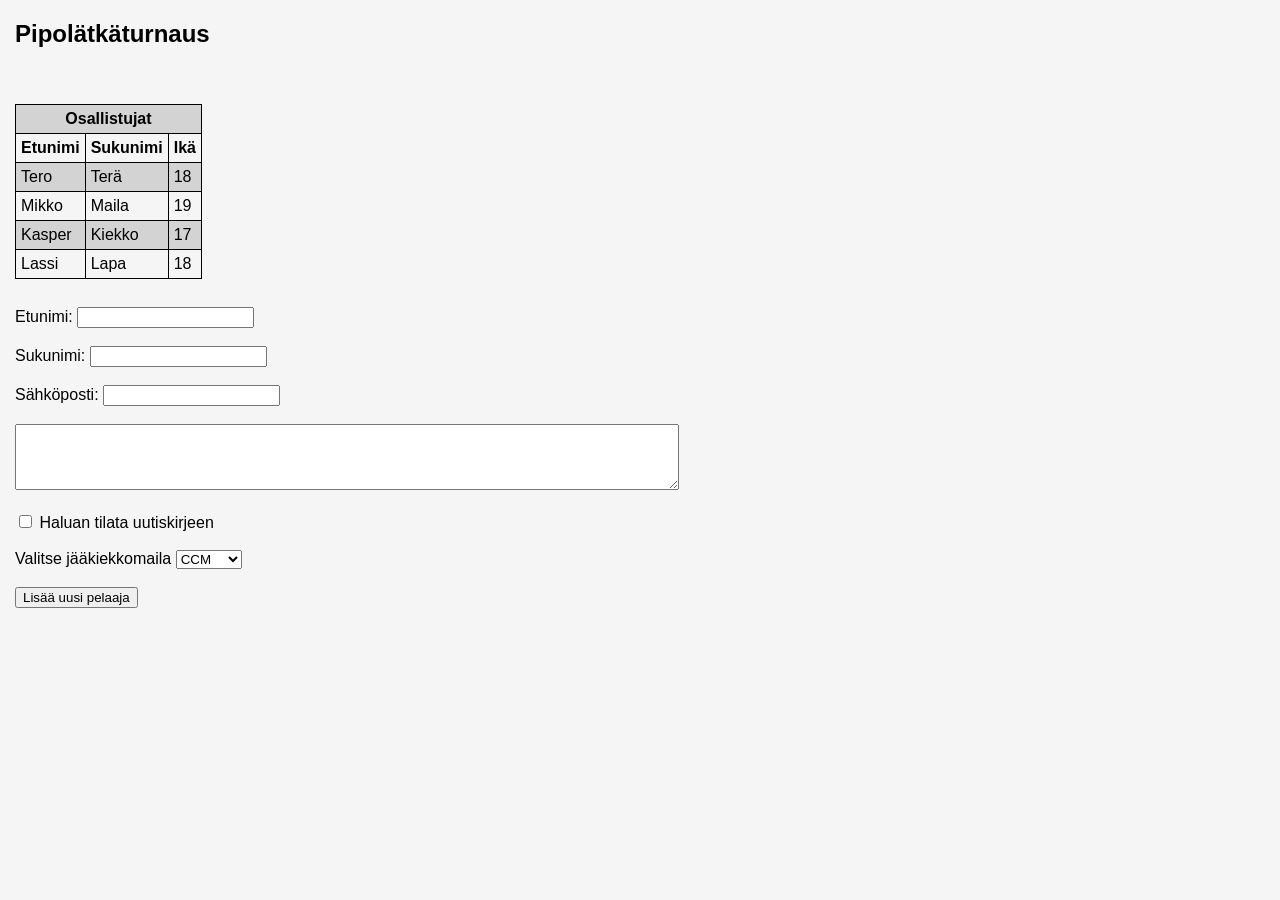
<file: tableform.html>
<!DOCTYPE html>
<html lang="en">
	<head>
		<meta charset="utf-8"/>
		<link rel="stylesheet" type="text/css" href="tables.css">
        <title>tables</title>
	</head>
    <body>
	    		<h2>Pipolätkäturnaus</h2>
        <table>
			<caption>pipolätkäturnauksen osallistujalista</caption>
			
			<tr class="color">
				<th colspan="3"> Osallistujat</th>
			</tr>
			<tr>
				<th>Etunimi</th>
				<th>Sukunimi</th>
				<th>Ikä</th>
			</tr>
			<tr class="color">
				<td>Tero</td>
				<td>Terä</td>
				<td>18</td>
			</tr>
			<tr>
				<td>Mikko</td>
				<td>Maila</td>
				<td>19</td>
			</tr>
			<tr class="color">
				<td>Kasper</td>
				<td>Kiekko</td>
				<td>17</td>
			</tr>
			<tr>
				<td>Lassi</td>
				<td>Lapa</td>
				<td>18</td>
			</tr>
		</table> <br>
		
		<form action="https://www.w3schools.com/action_page.php">
			<label for="firstname">Etunimi:</label>
			<input type="text" id="firstname" name="firstname"> <br> <br>
			<label for="lastname">Sukunimi:</label>
			<input type="text" id="lastname" name="lastname"> <br> <br>
			<label for="Email">Sähköposti:</label> 
			<input type="text" id="Email" name="Email"> <br>	<br>		
		
			<textarea rows="4" cols="80" name="comment">
			</textarea> <br> <br>
		
			<input type="checkbox" name="Newsletter" value="I want newsletter">
			<label for="checkbox">Haluan tilata uutiskirjeen</label> <br> <br>
	
			<label for="hockeystick">Valitse jääkiekkomaila</label>
			<select id="hockeystick" name="sticks">
			  <option value="CCM">CCM</option>
			  <option value="Bauer">Bauer</option>
			  <option value="Easton">Easton</option>
			  <option value="Warrior">Warrior</option>
			</select> <br> <br>
		
			<label for="submit"></label>
			<input type="submit" name="Uusikäyttäjä" value="Lisää uusi pelaaja">
		</form>
			

    </body>
</html>
</file>
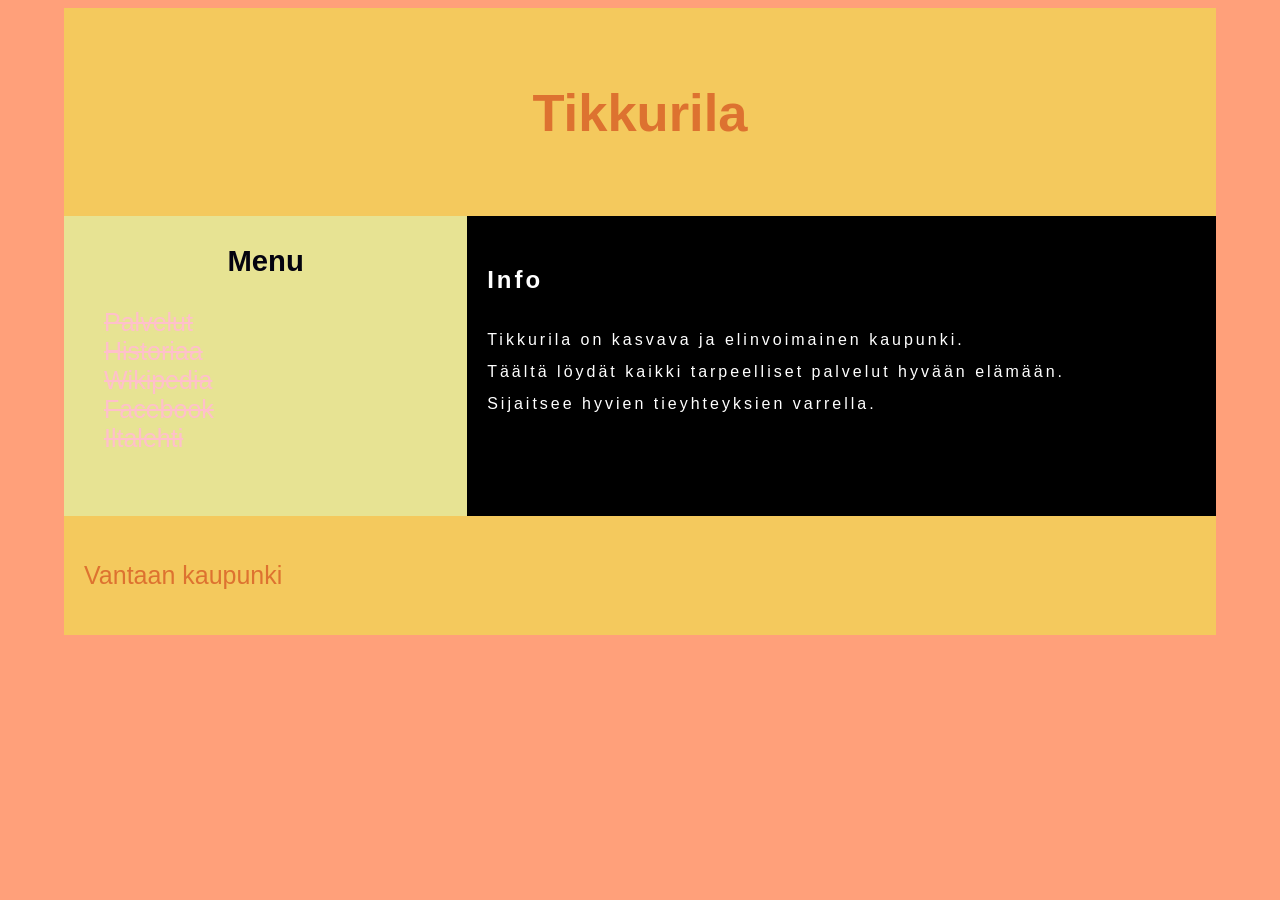
<file: third.html>
<!DOCTYPE html>
<html lang="EN">
	<head>
		<meta charset="utf-8"/>
		<link rel="stylesheet" type="text/css" href="third.css">
        <title>Tikkurila kaupunki</title>
	</head>
    <body>
        <section>
        <header>
            <h1>Tikkurila</h1>
        </header>
        <nav> 
           <h3>Menu</h3>
           <ul>
               <li><a href="second.html">Palvelut</a></li>
               <li><a href="Lindex.html">Historiaa</a></li>
               <li><a href="https://fi.wikipedia.org/wiki" target="_blank">Wikipedia </a></li>
               <li><a href="https://www.facebook.com/" target="_blank">Facebook</a></li>
               <li><a href="https://www.iltalehti.fi/">Iltalehti</a></li>
           </ul>
        </nav>
        <article>
            <h2>Info</h2>

           <p>
            Tikkurila on kasvava ja elinvoimainen kaupunki. <br/>
            Täältä löydät kaikki tarpeelliset palvelut hyvään elämään. <br/>
            Sijaitsee hyvien tieyhteyksien varrella. 
           </p>
        </article>
        </section>
        <footer>
        <p>
        Vantaan kaupunki
        </p>
        </footer>
    </body>
</html>
</file>
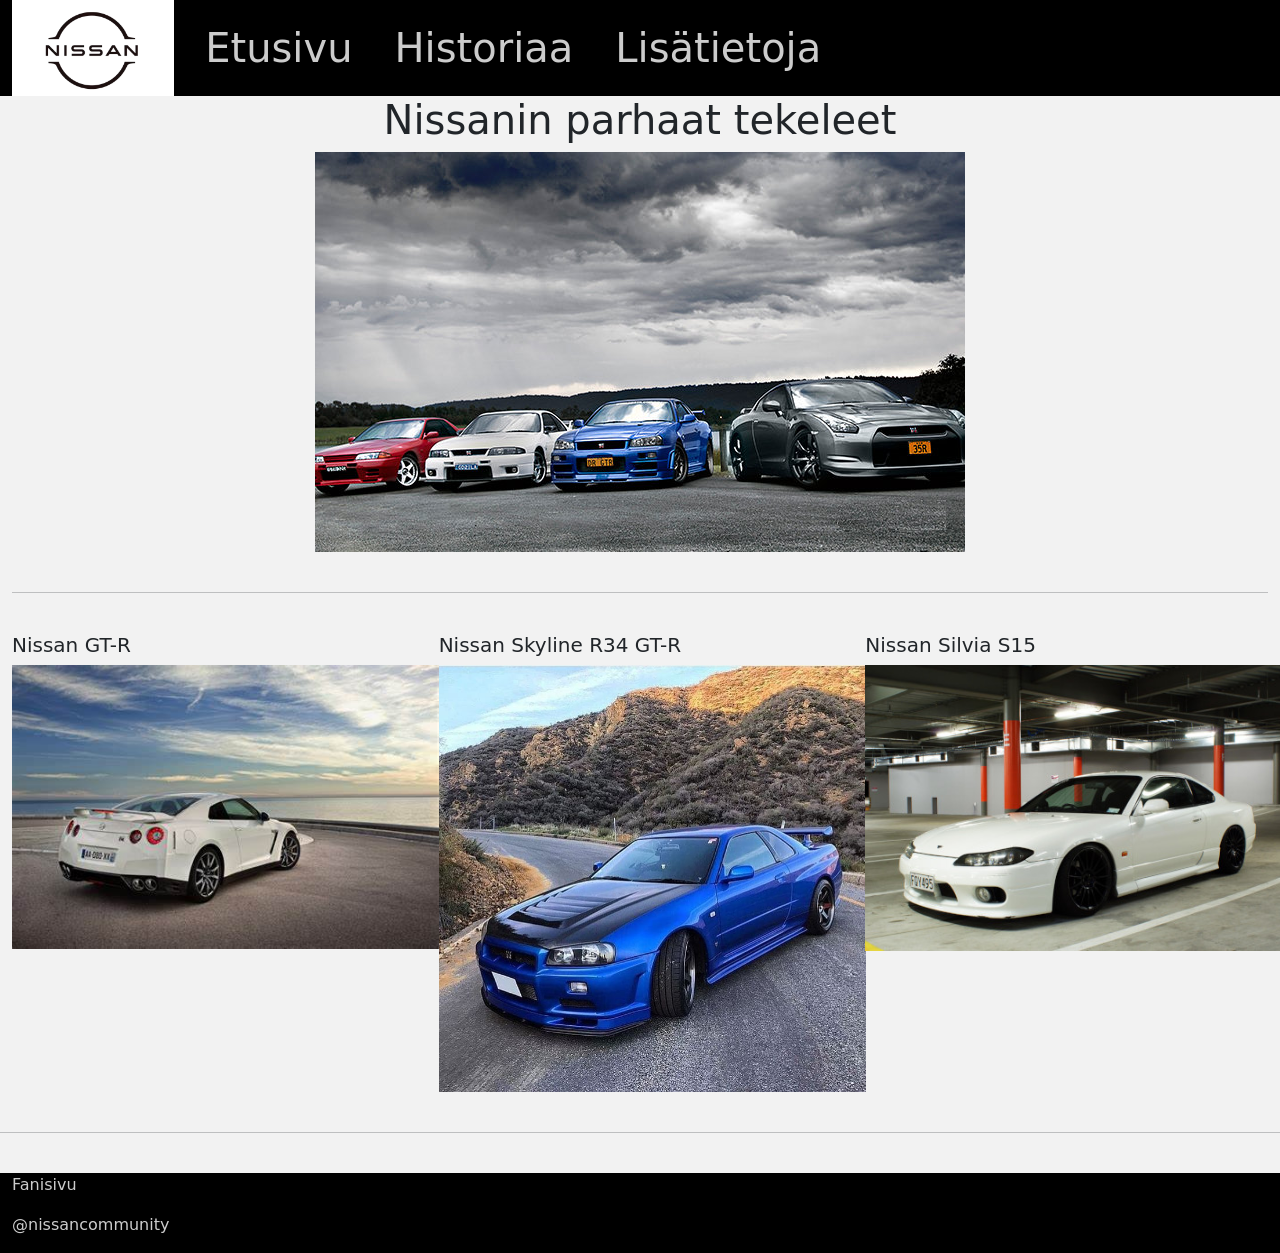
<file: wframe.html>
<!doctype html>
<html lang="en">
  <head>
    <meta charset="utf-8">
    <meta name="viewport" content="width=device-width, initial-scale=1, shrink-to-fit=no">
    <title>Nissaneista</title>
    <script src="https://cdn.jsdelivr.net/npm/bootstrap@5.1.3/dist/js/bootstrap.bundle.min.js"></script>
    <link href="https://cdn.jsdelivr.net/npm/bootstrap@5.1.3/dist/css/bootstrap.min.css" rel="stylesheet">
    
    <link rel="stylesheet" type="text/css" href="Nissanstyle.css">
  </head>
  <body>
    <header>
      <div class="container-fluid">
      <div class="logo">
        <img src="images/Nissan logo.png" height="80px">
      </div>
      <ul class="nav">
        <li class="nav-item">
          <a class="nav-link active" href="wframe.html">Etusivu</a>
        </li>
        <li class="nav-item">
          <a class="nav-link" href="Historiaa.html">Historiaa</a>
        </li>
        <li class="nav-item">
          <a class="nav-link" href="Lisätietoja.html">Lisätietoja</a>
        </li>
      </ul>
      </div>
    </header>
    <main>
      <div class="container-fluid">
        <div class="row">
          <div class="col-md-12">            
              <h1>Nissanin parhaat tekeleet</h1>
              <img src="images/Nissanit.jpg">
          </div>
        </div>
        <br> <hr> <br>
      
        <div class="row">
          <div class="col-md-4">
            <h5>Nissan GT-R</h5>
            <img src="images/Nissan gt-r.png.jpg" width="427" class="kolmekuvaa">
          </div>
          <div class="col-md-4">
            <h5>Nissan Skyline R34 GT-R</h5>
            <img src="images/Skyline GT-R r34.jpg" width="427" class="kolmekuvaa">
          </div>
          <div class="col-md-4">
            <h5>Nissan Silvia S15</h5>
            <img src="images/SIlvia s15.jpg" width="427" class="kolmekuvaa">  
          </div>
        </div>  
      </div>
    
      <br> <hr> <br>
      <div class="container-fluid footer">
        <div class="row">
        <div class="col">
            <p>Fanisivu</p>
            <p>@nissancommunity</p>
        </div>
        </div>
    </div>
    </main>









   
  
  </body>
</html>
</file>
<file: index.css>
.body{
  background-image: url('cocetusivu.jpg');
}
body{
  background-color: #f2f2f2;
  bottom: 0px;
}
.nav-link{
  color:#FFFFFF;
  font-size: 36px;
}
.logo{
  float: left; 
  padding: 10px;
}
header{
  background-color: #191919;
  position: fixed;
  width: 100%;
}
span{
  background-color: #FFFFFF;
  color: #191919;
}

.nav-link:hover{
  font-size: 38px;
  transition: 0.5s;
  color: #2D85F3;
}

.footer{
  background-color: #191919;
  margin: auto;
  width: 100%;
  bottom: 0;
  left: 0;
}
.footerul{
  list-style-type: none;
  color:#cccccc;
  font-size: 18px;
  padding: 20px;
  letter-spacing: 1px;
}
#footerlink{
  text-decoration: underline;
  color: #cccccc;
}
#footerlink:hover{
  font-size: 20px;
  transition: 0.5s;
  color: #2D85F3;
}
h1{
  padding: 50px;
  color: #191919;
  margin-top: 110px;
}
blockquote{
  max-width: 800px;
  margin-left: auto;
  margin-right: auto;
  padding: 50px;
  color: #191919;
}
.blockquote-footer{
  color: #2D85F3;
}
h6{
  color:  #191919;
  padding: 10px;
  letter-spacing: 1.5px;
  font-size: 1.2rem;
}
#clashofclanstext{
padding: 5px;
margin-bottom: 50px;
color: #191919;
letter-spacing:1px;
font-size: 1.2rem;
text-align: justify;
}
p{
  color: #FFFFFF
}
#Clashsivu{
  color: #191919
}
h3{
  padding: 10px
}
#alateksti{
  padding: 50px;
  color: #666666;
  letter-spacing:1.5px;
  font-size: 2rem;
}
.sivu1:hover{
  color: #21c49f;
}
.sivu2:hover{
  color: #f7db1c;
}
.sivu3:hover{
  color: #fb62AA;
}
.margin{
  margin-top: 12px;
}
.brawlstars{
  max-width: 1297.6px;
  margin-top: 50px;
}
.primo{
  padding-right: 10px;
}
@media screen and (max-width: 960px) {
  .nav-link{
    color:#FFFFFF;
    font-size: 20px;
    
  }
  .nav-link:hover{
    font-size: 22px;
    transition: 0.5s;
    color: #2D85F3;}
}
</file>
<file: advanced_style.css>
.otsikko{
    box-shadow: 5px 5px 3px black;
    background-image: url("images/Kurkuma.jpg");
    background-repeat: no-repeat;
    background-size: cover;
    padding: 50px;
}
#pääotsikko{
    text-shadow: 2px 2px lightgrey;
}
#alaotsikko{
    text-shadow: 3px 1px 3px red; 
}
header{
    float: left;
}
ul{
    list-style-type: none;
}
a{
    text-decoration: none;
    color: black;
}
a:hover{
    color: red;
    transition: 0.5s;
}
nav{
    float: left;
    margin-left: 10px;
    background-color: whitesmoke;
    padding: 10px;
    font-size: 25px;
    box-shadow: 5px 5px 3px black;
}
@media only screen and (max-width: 800px) {
    body {
      background-color: black;
      color: white;
    }
    .otsikko{
        box-shadow: 5px 5px 3px white;
    }
    nav{
        box-shadow: 5px 5px 3px white;
    }
    a{
        text-decoration: none;
        color: white;
    }
  }
</file>
<file: boots.css>
.row{
    color: white;
    background-color: black;
}
</file>
<file: components.css>
.jumbotron-fluid{
    background-color: grey;
    text-align: center;
}
body{
    width: 99%;
    margin-left: auto;
    margin-right: auto;
}
.icons{
    padding-right: 5px;
}
</file>
<file: Nissanstyle.css>
*{
    box-sizing: border-box;
  } 
.nav{
    float: left;
    height: auto;
    padding: 10px;
}
.nav-item{
  margin-left: 5px;
  margin-right: 5px;
}
.nav-link{
  color:#cccccc;
  font-size: 40px;
}
.logo{
  float: left; 
  height: 96px;
  padding: 10px;
  background-color: #FFFFFF;
}
header::after {
  content: "";
  display: table;
  clear: both;
}
.col-md-12{
  text-align: center;
}
header,.footer{
  background-color: #000000;
  color: #cccccc;
}
main{
  background-color: #F2F2F2;
}
</file>
<file: layout.css>
body{
    font-family:Arial, Helvetica, sans-serif;
    width: 90%;
    margin-left: auto;
    margin-right: auto;
    box-sizing: border-box;  
    background-color: lightsalmon
}
header{
    background-color:#f4c95d;
  padding: 30px;
  text-align: center;
  font-size: 35px;
  color:#dd7230;
  margin: 0px;
}
nav{
    background-color:#e7e393;
    color: #04030f;
    font-size: 25px;
    margin:0px;
    float: left;
    width: 30%;
    height: 300px; 
    text-align:center;
}
article {
    float: right;
    width: 65%;
    background-color: #dd7230;
    height: 300px;
    color: #04030f;
    text-align: justify;
    padding-left: 5%;
    letter-spacing: 3px;
    line-height: 2;
}
a {
    text-decoration: none;
  }
footer{
    background-color:#f4c95d;
    padding: 50px;
    font-size: 25px;
    color:#dd7230;
  }
section::after {
    content: "";
    display: table;
    clear: both;
  }
</file>
<file: styles.css>
body {
	background: black;
	color: white;
}
H1 {
	font-size: 20px;
}
p {
	font-size: 12px;
	color: green;
}
.style {
	border-style: dotted;
	border-width: 2px;
	border-radius: 20px;
	height: 100px;
	width: 100px;	
}	
ol {
	list-style-type: lower-latin;
}	

ul {
	list-style-type: square;
}
</file>
<file: second.css>
body {
    background-color: lightgray;
    color: black;
}
H1{
    border-style: double;
    border-width: 2px;
    border-color: darkorange;
    padding: 15px;
    width: 150px;
    margin: 15px;
}
p {
    background-color: white;
    color: rgb(25, 107, 80);
    border-style: solid;
    border-width: 1px;
    border-color: black;
    width: 300px;
    padding: 5px;
    margin: 20px;
}
</file>
<file: tables.css>
table, th, tr, td{
    border-style: solid;
    border-width: 1px;
    border-collapse: collapse; 
}
td, th{
    padding: 5px;
}
caption{
    color: whitesmoke;
}
form{
    padding-top: 10px;
}
body{
    margin: 15px;
    font-family: Verdana, Geneva, Tahoma, sans-serif;
    background-color: whitesmoke;
}
.color{
    background-color: lightgray;
}
</file>
<file: third.css>
body{
    font-family:Arial, Helvetica, sans-serif;
    width: 90%;
    margin-left: auto;
    margin-right: auto;
    background-color: lightsalmon
}
*{box-sizing: border-box;}  
header{
    background-color:#f4c95d;
  padding: 30px;
  text-align: center;
  font-size: 35px;
  color:#dd7230;
  margin: 0px;
}
nav {
    background-color:#e7e393;
    color: #04030f;
    font-size: 25px;
    margin:0px;
    float: left;
    width: 35%;
    height: 300px; 
    text-align:left;
}
nav ul {
    list-style-type: none;
}
h3 {
    text-align: center;
}
article {
    float: left;
    width: 65%;
    background-color:black;
    height: 300px;
    color:white;
    text-align: justify;
    padding: 20px;
    letter-spacing: 3px;
    line-height: 2;
}
a {
    text-decoration: line-through;
    color:pink;
  }
a:hover{
    color:black;
}
footer{
    background-color:#f4c95d;
    padding: 20px;
    font-size: 25px;
    color:#dd7230;
  }
section::after {
    content: "";
    display: table;
    clear: both;
  }
</file>
